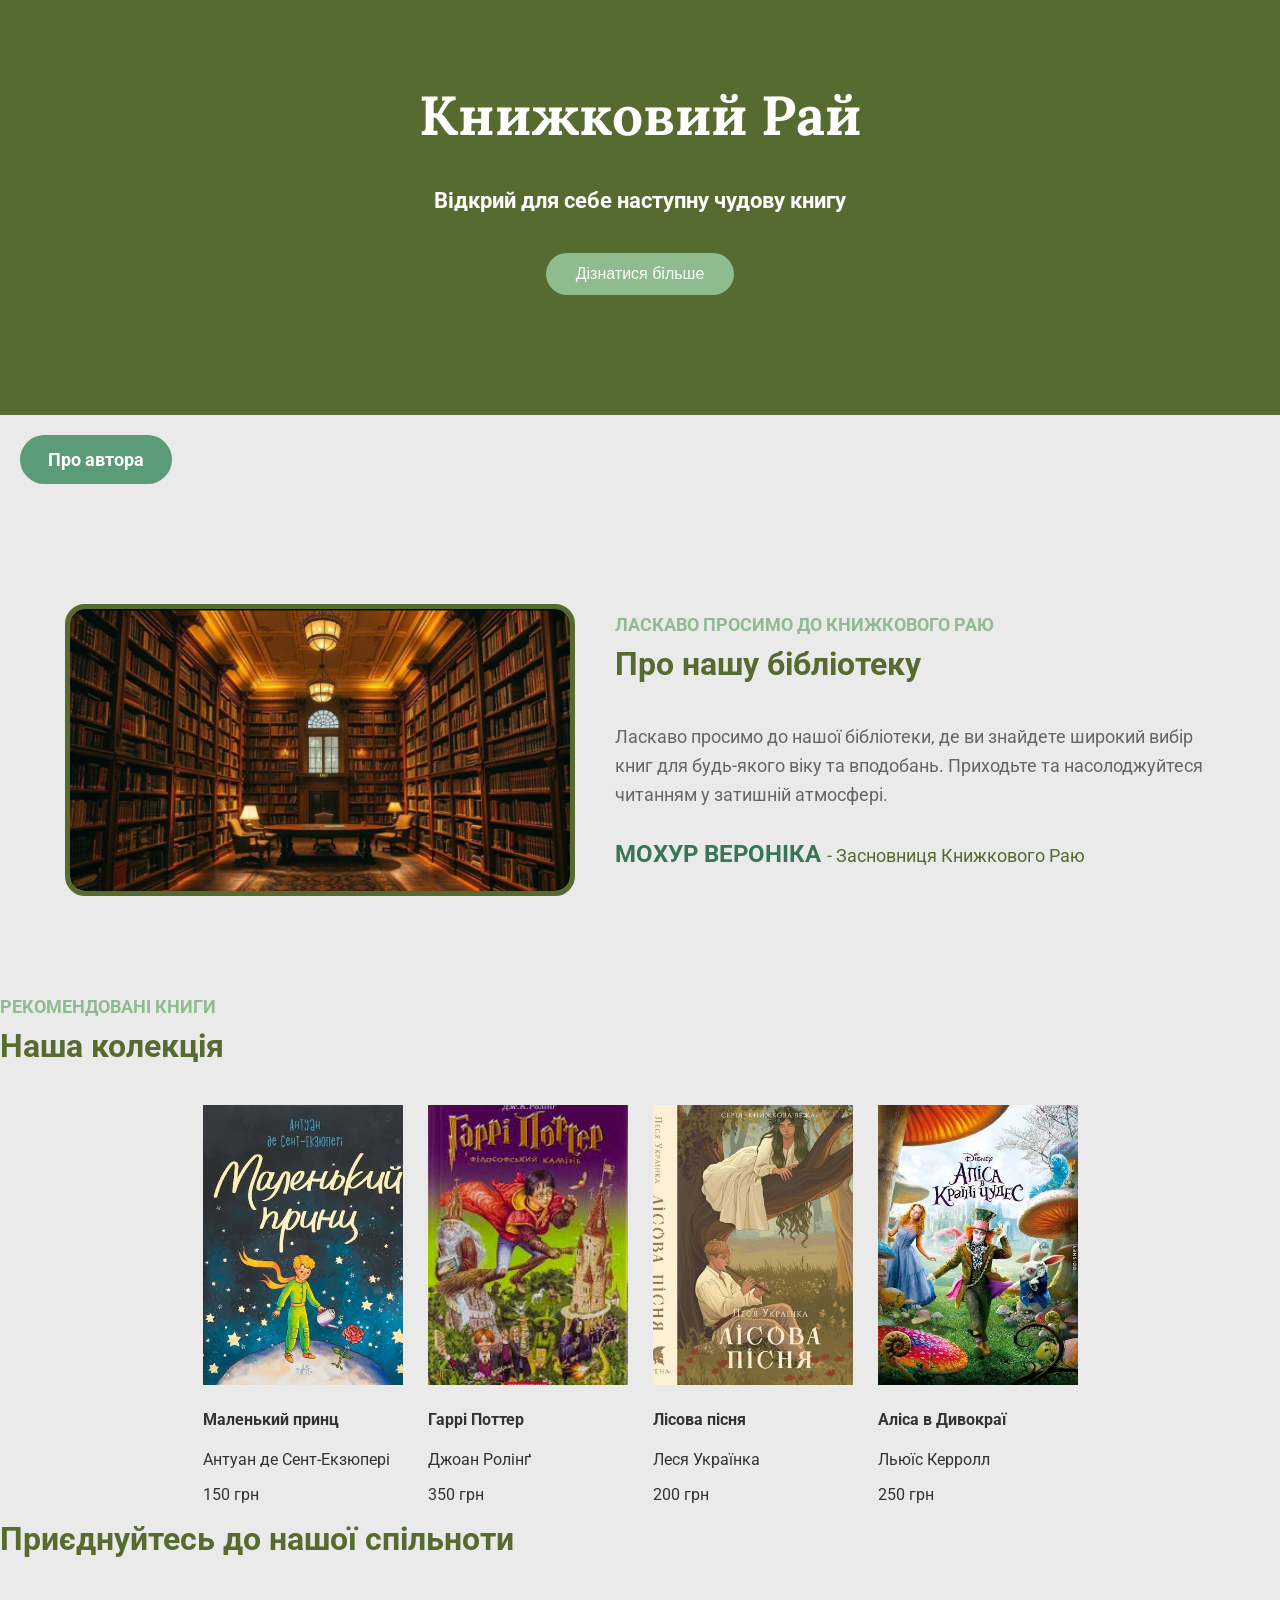
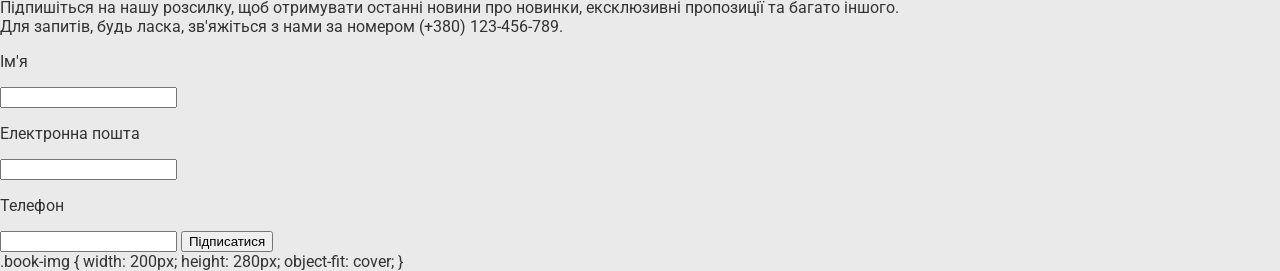
<file: index.html>
<!DOCTYPE html>
<html lang="uk">
<head>
    <meta charset="UTF-8">
    <meta name="viewport"
          content="width=device-width, initial-scale=1.0">
    <title>Книжковий Рай</title>
<link rel="stylesheet" href="style.css">
</head>
<body>
    <main class="section-main">
        <h1>Книжковий Рай</h1>
        <h2>Відкрий для себе наступну чудову книгу</h2>
        <button type="button">Дізнатися більше</button>
    </main>
<a href="author.html">Про автора</a>

    <section class="second-section">
<img src="img/library.jpg" alt="Бібліотека" class="second-section-img">

<div class="second-section-info">
    <h3 class="section-subtitle">
        ЛАСКАВО ПРОСИМО ДО КНИЖКОВОГО РАЮ
    </h3>
    <h3 class="section-title">
        Про нашу бібліотеку
    </h3>
    <p class="second-section-text">
        Ласкаво просимо до нашої бібліотеки,
        де ви знайдете широкий вибір книг
        для будь-якого віку та вподобань.
        Приходьте та насолоджуйтеся читанням
        у затишній атмосфері.
    </p>
    <p class="second-section-name">
        <span class="second-section-name2">
            Мохур Вероніка
        </span>
        - Засновниця Книжкового Раю
    </p>
</div>
</section>
    <section class="third-section">
<h3 class="section-subtitle">РЕКОМЕНДОВАНІ КНИГИ</h3>
<h3 class="section-title">Наша колекція</h3>

<div class="third-section-books">
    <div class="third-section-book">
        <img src="img/book1.jpg" alt="Маленький принц" class="book-img">
        <h4 class="book-title">Маленький принц</h4>
        <p class="book-author">Антуан де Сент-Екзюпері</p>
        <p class="book-price">150 грн</p>
    </div>

    <div class="third-section-book">
        <img src="img/book2.jpg" alt="Гаррі Поттер" class="book-img">
        <h4 class="book-title">Гаррі Поттер</h4>
        <p class="book-author">Джоан Ролінґ</p>
        <p class="book-price">350 грн</p>
    </div>

    <div class="third-section-book">
        <img src="img/book3.jpg" alt="Лісова пісня" class="book-img">
        <h4 class="book-title">Лісова пісня</h4>
        <p class="book-author">Леся Українка</p>
        <p class="book-price">200 грн</p>
    </div>

    <div class="third-section-book">
        <img src="img/book4.jpg" alt="Аліса в Дивокраї" class="book-img">
        <h4 class="book-title">Аліса в Дивокраї</h4>
        <p class="book-author">Льюїс Керролл</p>
        <p class="book-price">250 грн</p>
    </div>
</div>
    </section>

    <footer class="footer">
<h3 class="section-title footer-title">
    Приєднуйтесь до нашої спільноти
</h3>

<p class="footer-text">
    <span class="footer-text-main">
        Підпишіться на нашу розсилку,
        щоб отримувати останні новини
        про новинки, ексклюзивні пропозиції
        та багато іншого.
    </span>
    <br>
    Для запитів, будь ласка, зв'яжіться
    з нами за номером (+380) 123-456-789.
</p>

<form action="" class="footer-form">
    <p class="form-title">Ім'я</p>
    <input type="text" id="name" class="form-input">

    <p class="form-title">Електронна пошта</p>
    <input type="email" id="email" class="form-input">

    <p class="form-title">Телефон</p>
    <input type="tel" id="phone" class="form-input">

    <button class="footer-button" type="submit">
        Підписатися
    </button>
</form>
    </footer>
</body>
</html>
.book-img {
    width: 200px;
    height: 280px;
    object-fit: cover;
}
</file>
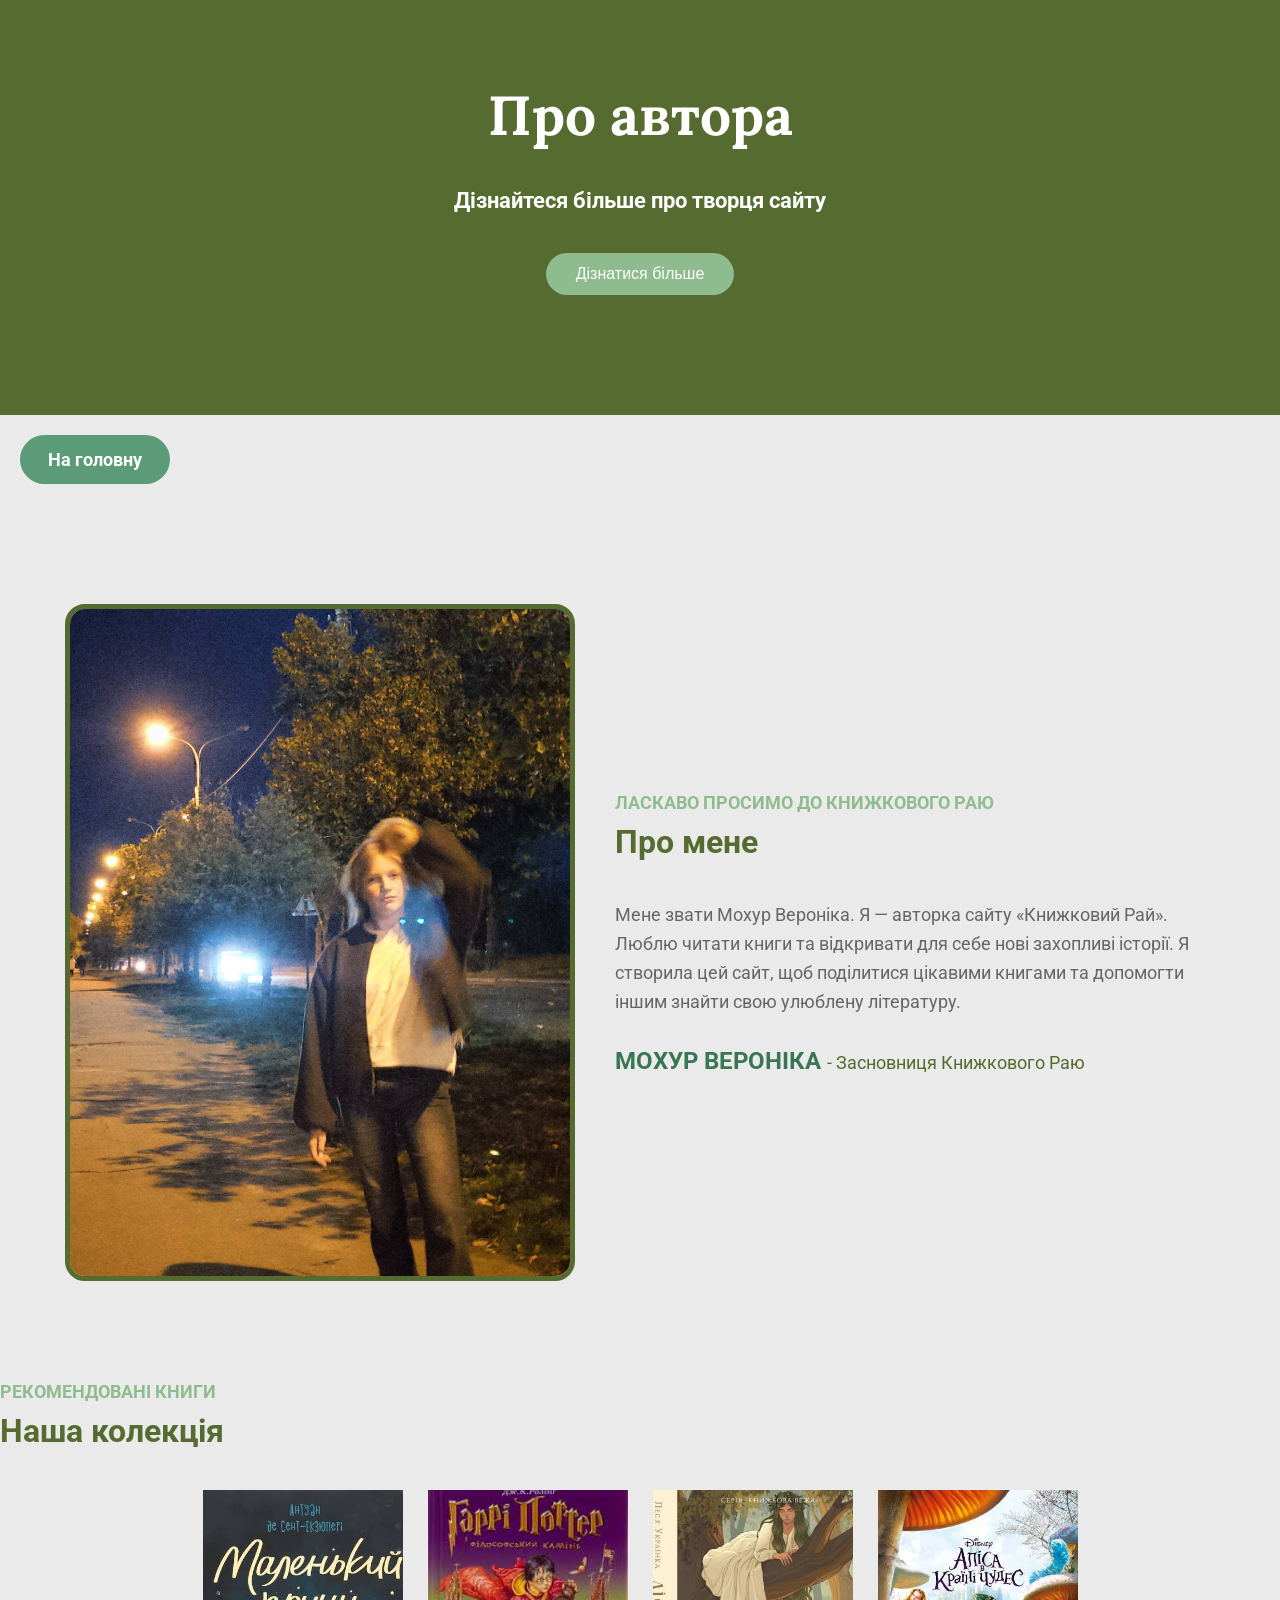
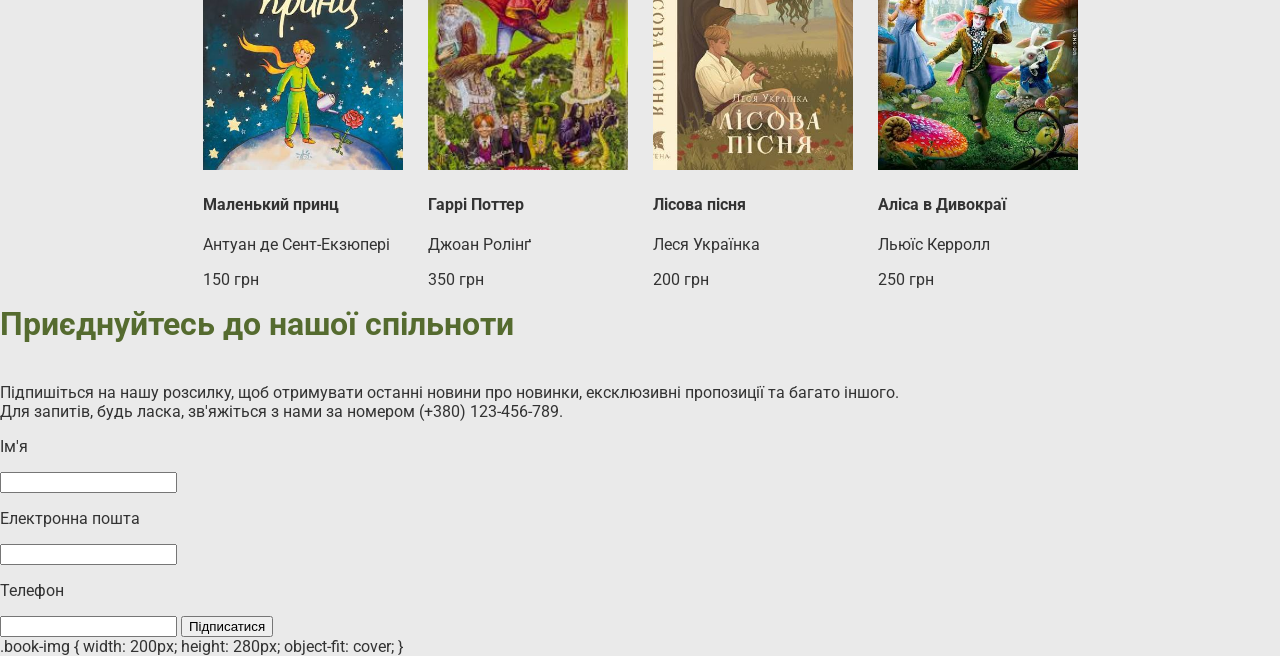
<file: author.html>
<!DOCTYPE html>
<html lang="uk">
<head>
    <meta charset="UTF-8">
    <meta name="viewport"
          content="width=device-width, initial-scale=1.0">
    <title>Книжковий Рай</title>
<link rel="stylesheet" href="style.css">
</head>
<body>
    <main class="section-main">
        <h1>Про автора</h1>
        <h2>Дізнайтеся більше про творця сайту</h2>
        <button type="button">Дізнатися більше</button>
    </main>
<a href="index.html">На головну</a>

    <section class="second-section">
<img src="img/author.jpg" alt="Фото автора" class="second-section-img">

<div class="second-section-info">
    <h3 class="section-subtitle">
        ЛАСКАВО ПРОСИМО ДО КНИЖКОВОГО РАЮ
    </h3>
    <h3 class="section-title">
        Про мене
    </h3>
    <p class="second-section-text">
        Мене звати Мохур Вероніка. Я — авторка сайту «Книжковий Рай». Люблю читати книги та відкривати для себе нові захопливі історії. Я створила цей сайт, щоб поділитися цікавими книгами та допомогти іншим знайти свою улюблену літературу.
    </p>
    <p class="second-section-name">
        <span class="second-section-name2">
            Мохур Вероніка
        </span>
        - Засновниця Книжкового Раю
    </p>
</div>
</section>
    <section class="third-section">
<h3 class="section-subtitle">РЕКОМЕНДОВАНІ КНИГИ</h3>
<h3 class="section-title">Наша колекція</h3>

<div class="third-section-books">
    <div class="third-section-book">
        <img src="img/book1.jpg" alt="Маленький принц" class="book-img">
        <h4 class="book-title">Маленький принц</h4>
        <p class="book-author">Антуан де Сент-Екзюпері</p>
        <p class="book-price">150 грн</p>
    </div>

    <div class="third-section-book">
        <img src="img/book2.jpg" alt="Гаррі Поттер" class="book-img">
        <h4 class="book-title">Гаррі Поттер</h4>
        <p class="book-author">Джоан Ролінґ</p>
        <p class="book-price">350 грн</p>
    </div>

    <div class="third-section-book">
        <img src="img/book3.jpg" alt="Лісова пісня" class="book-img">
        <h4 class="book-title">Лісова пісня</h4>
        <p class="book-author">Леся Українка</p>
        <p class="book-price">200 грн</p>
    </div>

    <div class="third-section-book">
        <img src="img/book4.jpg" alt="Аліса в Дивокраї" class="book-img">
        <h4 class="book-title">Аліса в Дивокраї</h4>
        <p class="book-author">Льюїс Керролл</p>
        <p class="book-price">250 грн</p>
    </div>
</div>
    </section>

    <footer class="footer">
<h3 class="section-title footer-title">
    Приєднуйтесь до нашої спільноти
</h3>

<p class="footer-text">
    <span class="footer-text-main">
        Підпишіться на нашу розсилку,
        щоб отримувати останні новини
        про новинки, ексклюзивні пропозиції
        та багато іншого.
    </span>
    <br>
    Для запитів, будь ласка, зв'яжіться
    з нами за номером (+380) 123-456-789.
</p>

<form action="" class="footer-form">
    <p class="form-title">Ім'я</p>
    <input type="text" id="name" class="form-input">

    <p class="form-title">Електронна пошта</p>
    <input type="email" id="email" class="form-input">

    <p class="form-title">Телефон</p>
    <input type="tel" id="phone" class="form-input">

    <button class="footer-button" type="submit">
        Підписатися
    </button>
</form>
    </footer>
</body>
</html>
.book-img {
    width: 200px;
    height: 280px;
    object-fit: cover;
}
</file>
<file: style.css>
@import url('https://fonts.googleapis.com/css2?family=Lora:wght@400;700&family=Roboto:wght@400;700&display=swap');

body {
    margin: 0;
    font-family: 'Roboto', sans-serif;
    color: #333;
    background-color: #eaeaea;
    font-size: 16px;
}

.section-main {
    background-color: #556b2f;
    padding: 40px 20px 120px;
    display: flex;
    flex-direction: column;
    align-items: center;
    text-align: center;
}

.section-main h1 {
    color: #fff;
    font-family: 'Lora', serif;
    font-size: 55px;
    margin: 40px 0 20px;
}

.section-main h2 {
    color: #fff;
    font-size: 22px;
    margin-bottom: 40px;
}

.section-main button {
    background-color: #8fbc8f;
    color: #fff;
    border: none;
    border-radius: 25px;
    padding: 12px 30px;
    font-size: 16px;
    cursor: pointer;
}
.second-section {
    display: flex;
    justify-content: center;
    align-items: center;
    gap: 40px;
    padding: 100px 30px;
    background-color: #eaeaea;
    flex-wrap: wrap;
}

.second-section-img {
    width: 500px;
    max-width: 100%;
    border: 5px solid #556b2f;
    border-radius: 20px;
}

.second-section-info {
    max-width: 600px;
}

.section-subtitle {
    margin: 0 0 10px;
    color: #8fbc8f;
    font-size: 18px;
    font-weight: 700;
    text-transform: uppercase;
}

.section-title {
    margin: 0 0 40px;
    color: #556b2f;
    font-size: 32px;
    font-weight: 700;
}

.second-section-text {
    margin: 30px 0;
    color: #666;
    font-size: 18px;
    line-height: 1.6;
}

.second-section-name {
    color: #556b2f;
    font-size: 18px;
    text-transform: capitalize;
}

.second-section-name2 {
    color: #8fbc8f;
    font-weight: 700;
    text-transform: uppercase;
}
.third-section-book img {
    width: 200px;
    height: 280px;
    object-fit: cover;
}
.third-section-books {
    display: flex;
    justify-content: center;
    gap: 25px;
    flex-wrap: wrap;
}

.third-section-book {
    width: 200px;
}
a[href="author.html"],
a[href="index.html"] {
    display: inline-block;
    background-color: #5b9b78;
    color: white;
    padding: 14px 28px;
    margin: 20px;
    border-radius: 25px;
    text-decoration: none;
    font-size: 18px;
    font-weight: bold;
}

a[href="author.html"]:hover,
a[href="index.html"]:hover {
    background-color: #397653;
}
.second-section-name2 {
    color: #397653;
    font-size: 24px;
    font-weight: bold;
}
</file>
